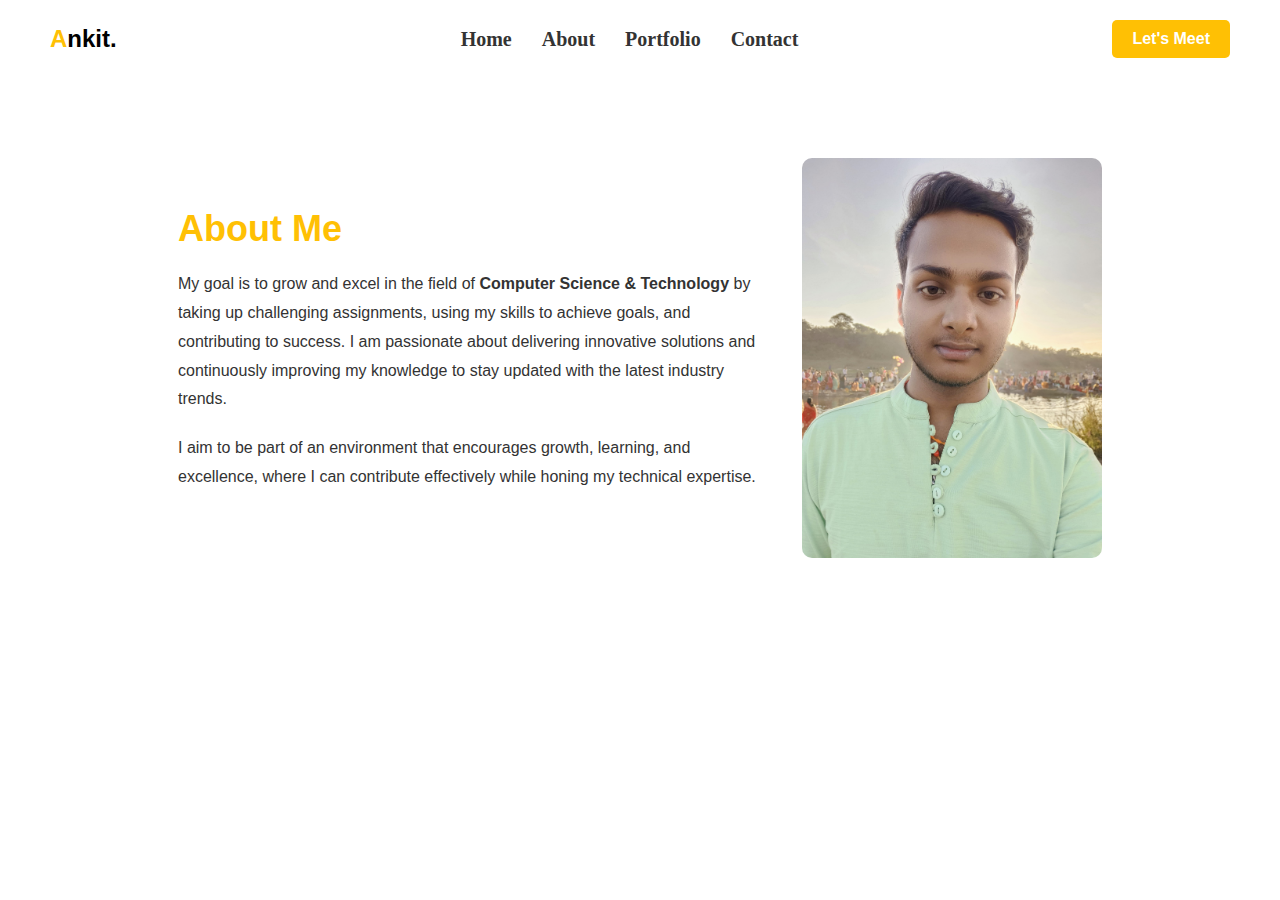
<file: about/index.html>
<!DOCTYPE html>
<html lang="en">
<head>
  <meta charset="UTF-8">
  <meta name="viewport" content="width=device-width, initial-scale=1.0">
  <title>About - Ankit</title>
  <link rel="shortcut icon" href="../image/port-60px.png" type="image/x-icon">
  <link rel="stylesheet" href="https://cdnjs.cloudflare.com/ajax/libs/font-awesome/4.7.0/css/font-awesome.min.css">
  <link rel="stylesheet" href="style.css">
</head>
<body>
  <header>
    <div class="logo">A<span>nkit.</span></div>
    <nav>
      <ul>
        <li><a href="../home/index.html">Home</a></li>
        <li><a href="../about/index.html">About</a></li>
        <li><a href="../portfolio/index.html">Portfolio</a></li>
        <li><a href="../contact/index.html">Contact</a></li>
      </ul>
    </nav>
    <a href="#" class="btn-primary">Let's Meet</a>
  </header>
  <section class="about-section">
    <div class="about-content">
      <h1>About Me</h1>
      <p>My goal is to grow and excel in the field of <strong>Computer Science & Technology</strong> by taking up
        challenging assignments, using my skills to achieve goals, and contributing to success. I am passionate about
        delivering innovative solutions and continuously improving my knowledge to stay updated with the latest industry
        trends.</p>
      <p>I aim to be part of an environment that encourages growth, learning, and excellence, where I can contribute
        effectively while honing my technical expertise.</p>
    </div>
    <div class="about-img">
      <img src="../image/ankit.jpg" alt="About Image">
    </div>
  </section>
</body>
</html>
</file>
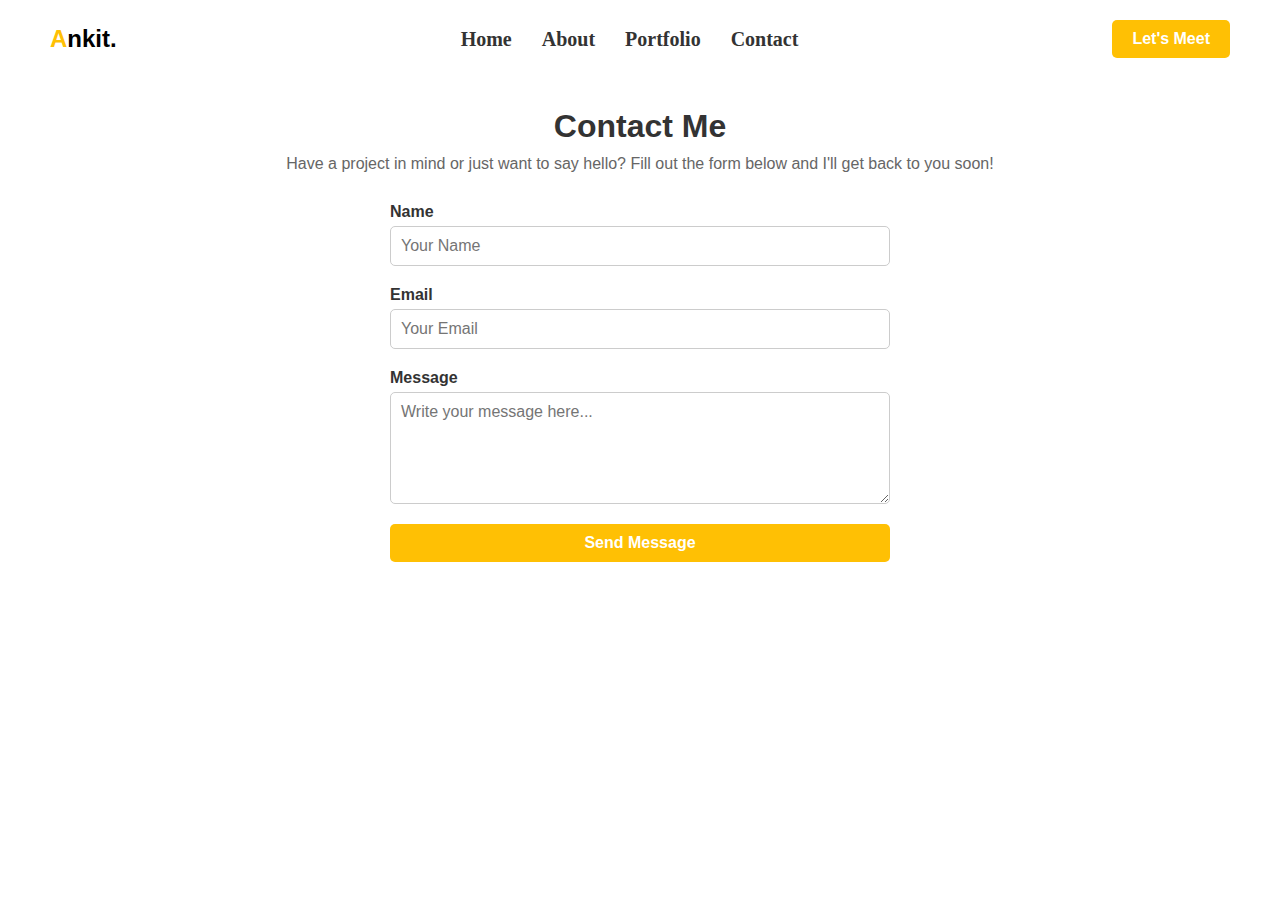
<file: contact/index.html>
<!DOCTYPE html>
<html lang="en">
<head>
  <meta charset="UTF-8">
  <meta name="viewport" content="width=device-width, initial-scale=1.0">
  <title>Portfolio</title>
  <link rel="stylesheet" href="style.css">
  <link rel="shortcut icon" href="../image/port-60px.png" type="image/x-icon">
  <link rel="stylesheet" href="https://cdnjs.cloudflare.com/ajax/libs/font-awesome/4.7.0/css/font-awesome.min.css">
</head>
<body>
  <header>
    <div class="logo">A<span>nkit.</span></div>
    <nav>
      <ul>
        <li><a href="../home/index.html">Home</a></li>
        <li><a href="../about/index.html">About</a></li>
        <li><a href="../portfolio/index.html">Portfolio</a></li>
        <li><a href="../contact/index.html">Contact</a></li>
      </ul>
    </nav>
    <a href="#" class="btn-primary">Let's Meet</a>
  </header>
  <section class="contact">
    <h2>Contact Me</h2>
    <p>Have a project in mind or just want to say hello? Fill out the form below and I'll get back to you soon!</p>
    <form action="#" method="post">
      <label for="name">Name</label>
      <input type="text" id="name" name="name" placeholder="Your Name" required>
      <label for="email">Email</label>
      <input type="email" id="email" name="email" placeholder="Your Email" required>
      <label for="message">Message</label>
      <textarea id="message" name="message" rows="5" placeholder="Write your message here..." required></textarea>
      <button type="submit">Send Message</button>
    </form>
  </section>
</body>
</html>
</file>
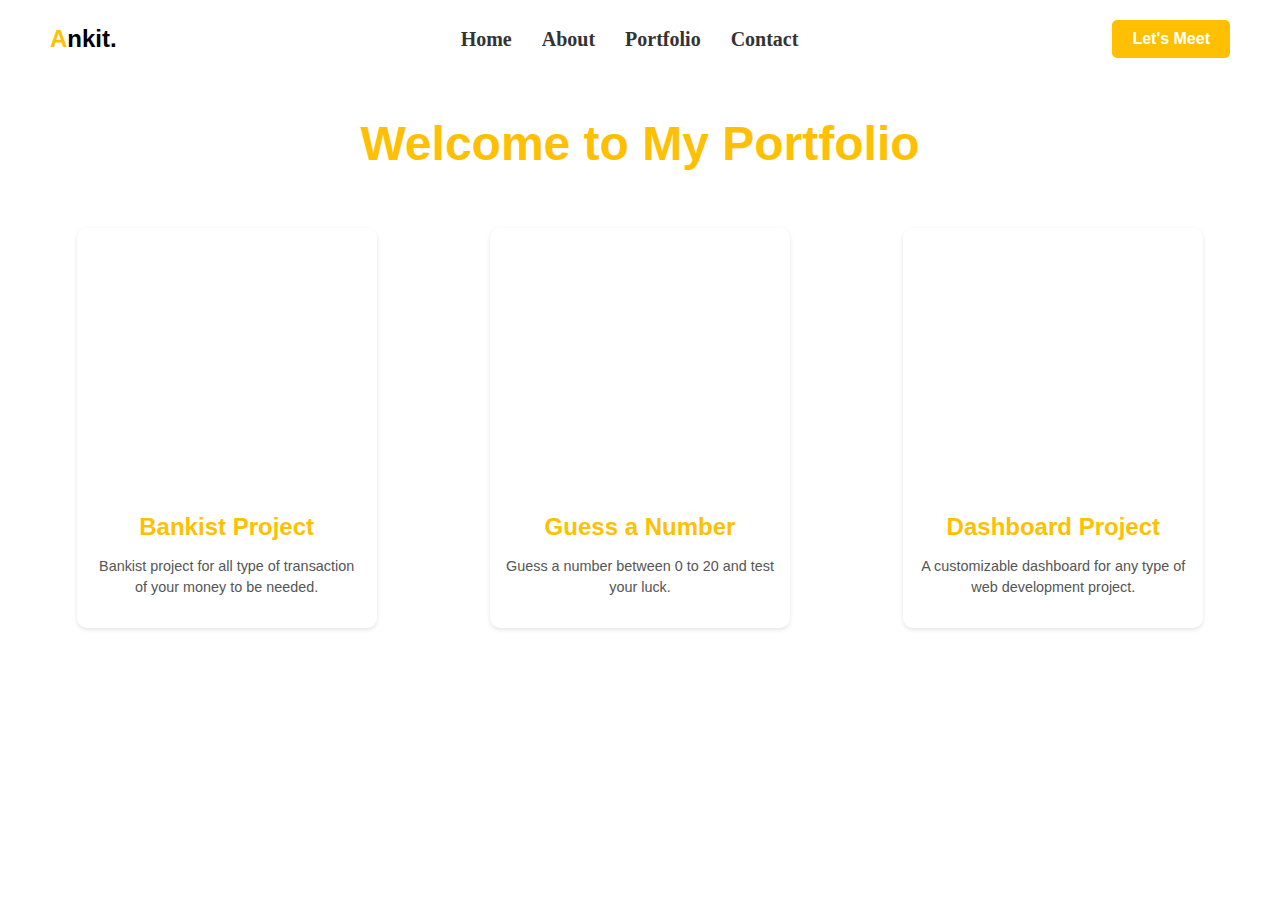
<file: portfolio/index.html>
<!DOCTYPE html>
<html lang="en">
<head>
  <meta charset="UTF-8">
  <meta name="viewport" content="width=device-width, initial-scale=1.0">
  <title>Portfolio Page</title>
  <link rel="shortcut icon" href="../image/port-60px.png" type="image/x-icon">
  <link rel="stylesheet" href="style.css">
</head>
<body>
  <header>
    <div class="logo">A<span>nkit.</span></div>
    <nav>
      <ul>
        <li><a href="../home/index.html">Home</a></li>
        <li><a href="../about/index.html">About</a></li>
        <li><a href="../portfolio/index.html">Portfolio</a></li>
        <li><a href="../contact/index.html">Contact</a></li>
      </ul>
    </nav>
    <a href="#" class="btn-primary">Let's Meet</a>
  </header>
  <section class="con-01">
    <h1>Welcome to My Portfolio</h1>
  </section>
  <section class="projects">
    <div class="project-card">
      <iframe src="https://bankist-umpire.netlify.app/" title="Bankist Project"
        style="width: 100%; height: 65%; border: none; border-radius: 8px;">
      </iframe>
      <h3>Bankist Project</h3>
      <p class="project-description">
        Bankist project for all type of transaction of your money to be needed.
      </p>
    </div>
    <div class="project-card">
      <iframe src="https://guess-number-umpire.netlify.app/" title="Guess a Number Project"
        style="width: 100%; height: 65%; border: none; border-radius: 8px;">
      </iframe>
      <h3>Guess a Number</h3>
      <p class="project-description">
        Guess a number between 0 to 20 and test your luck.
      </p>
    </div>
    <div class="project-card">
      <iframe src="https://dashboard-sigma-bice.vercel.app/" title="Dashboard Project"
        style="width: 100%; height: 65%; border: none; border-radius: 8px;">
      </iframe>
      <h3>Dashboard Project</h3>
      <p class="project-description">
        A customizable dashboard for any type of web development project.
      </p>
    </div>
  </section>
</body>
</html>
</file>
<file: about/style.css>
* {
  margin: 0;
  padding: 0;
  box-sizing: border-box;
  font-family: "Poppins", sans-serif;
}
body {
  background-color: #ffffff;
  color: #333;
}
header {
  display: flex;
  justify-content: space-between;
  align-items: center;
  padding: 20px 50px;
  background-color: #fff;
}
.logo {
  font-size: 24px;
  font-weight: 700;
  color: #ffc004;
}
.logo span {
  color: #000;
}
nav ul {
  display: flex;
  list-style: none;
}
nav ul li {
  margin-left: 30px;
}
nav ul li a {
  font-family: "Trade Winds", serif;
  font-style: normal;
  font-size: 20px;
  text-decoration: none;
  color: #333;
  font-weight: 800;
  transition: color 0.3s ease;
}
nav ul li a:hover {
  color: #ffc004;
}
.btn-primary {
  background-color: #ffc004;
  color: white;
  padding: 10px 20px;
  text-decoration: none;
  border-radius: 5px;
  font-weight: 600;
  transition: background-color 0.3s ease;
}
.btn-primary:hover {
  opacity: 0.7;
}
.about-section {
  display: flex;
  justify-content: center;
  align-items: center;
  padding: 50px;
  background-color: #fff;
  margin: 30px auto;
  width: 80%;
  border-radius: 10px;
}
.about-content {
  max-width: 600px;
  margin-right: 30px;
}
.about-content h1 {
  font-size: 36px;
  margin-bottom: 20px;
  color: #ffc004;
}
.about-content p {
  line-height: 1.8;
  font-size: 16px;
  margin-bottom: 20px;
}
.about-img img {
  width: 300px;
  height: auto;
  border-radius: 10px;
}
</file>
<file: contact/style.css>
* {
  margin: 0;
  padding: 0;
  box-sizing: border-box;
  font-family: 'Poppins', sans-serif;
}
body {
  background-color: #ffffff;
  color: #333;
}
header {
  display: flex;
  justify-content: space-between;
  align-items: center;
  padding: 20px 50px;
  background-color: #fff;
}
.logo {
  font-size: 24px;
  font-weight: 700;
  color: #ffc004;
}
.logo span {
  color: #000;
}
nav ul {
  display: flex;
  list-style: none;
}
nav ul li {
  margin-left: 30px;
}
nav ul li a {
  font-family: "Trade Winds", serif;
  font-style: normal;
  font-size: 20px;
  text-decoration: none;
  color: #333;
  font-weight: 800;
  transition: color 0.3s ease;
}
nav ul li a:hover {
  color: #ffc004;
}
.btn-primary {
  background-color: #ffc004;
  color: white;
  padding: 10px 20px;
  text-decoration: none;
  border-radius: 5px;
  font-weight: 600;
  transition: background-color 0.3s ease;
}
.btn-primary:hover {
  opacity: 0.7;
}
section.contact {
  display: flex;
  flex-direction: column;
  align-items: center;
  background-color: #fff;
  margin-top: 30px;
  border-radius: 10px;
}
.contact h2 {
  font-size: 32px;
  color: #333;
  margin-bottom: 10px;
  text-align: center;
}
.contact p {
  font-size: 16px;
  color: #666;
  margin-bottom: 30px;
  text-align: center;
}
form {
  display: flex;
  flex-direction: column;
  width: 100%;
  max-width: 500px;
}
form label {
  margin-bottom: 5px;
  font-weight: 600;
  color: #333;
}
form input,
form textarea {
  margin-bottom: 20px;
  padding: 10px;
  border: 1px solid #ccc;
  border-radius: 5px;
  font-size: 16px;
}
form input:focus,
form textarea:focus {
  outline: none;
  border-color: #ffc004;
}
form button {
  background-color: #ffc004;
  color: #fff;
  border: none;
  padding: 10px 20px;
  font-size: 16px;
  font-weight: 600;
  border-radius: 5px;
  cursor: pointer;
  transition: background-color 0.3s ease;
}
form button:hover {
  background-color: #ffc004;
}
</file>
<file: portfolio/style.css>
* {
  margin: 0;
  padding: 0;
  box-sizing: border-box;
  font-family: 'Poppins', sans-serif;
}
body {
  background-color: #ffffff;
  color: #333;
}
header {
  display: flex;
  justify-content: space-between;
  align-items: center;
  padding: 20px 50px;
  background-color: #fff;
  box-shadow: 0px 2px 10px rgba(0, 0, 0, 0.1);
}
.logo {
  font-size: 24px;
  font-weight: 700;
  color: #ffc004;
}
.logo span {
  color: #000;
}
nav ul {
  display: flex;
  list-style: none;
}
nav ul li {
  margin-left: 30px;
}
nav ul li a {
  font-family: "Trade Winds", serif;
  font-style: normal;
  font-size: 20px;
  text-decoration: none;
  color: #333;
  font-weight: 800;
  transition: color 0.3s ease;
}
nav ul li a:hover {
  color: #ffc004;
}
.btn-primary {
  background-color: #ffc004;
  color: white;
  padding: 10px 20px;
  text-decoration: none;
  border-radius: 5px;
  font-weight: 600;
  transition: background-color 0.3s ease;
}
.btn-primary:hover {
  opacity: 0.7;
}
body::-webkit-scrollbar {
  display: none;
}
iframe::-webkit-scrollbar {
  display: none;
}
body {
  -ms-overflow-style: none;
  scrollbar-width: none;
}
.con-01 {
  display: flex;
  align-items: center;
  justify-content: center;
  text-align: center;
  height: 130px;
  background-color: #ffffff;

}
.con-01 h1 {
  font-size: 3rem;
  color: #ffc004;
}
.projects {
  display: flex;
  justify-content: space-around;
  padding: 20px;
}
.project-card {
  background-color: #fff;
  box-shadow: 0 2px 4px rgba(0, 0, 0, 0.1);
  width: 300px;
  height: 400px;
  text-align: center;
  padding: 15px;
  overflow: hidden;
  border-radius: 10px;
}
.project-card h3 {
  margin: 15px 0;
  font-size: 1.5rem;
  color: #ffc004;
}
.project-card iframe {
  width: 100%;
  height: 70%;
  border: none;
  overflow: hidden;
  margin-bottom: 10px;
}
.project-card p {
  font-size: 0.9rem;
  color: #555;
}
.project-description {
  font-size: 14px;
  color: #555;
  margin-top: 10px;
  line-height: 1.5;
}
iframe:focus {
  outline: none;
  overflow: hidden;
}
iframe[seamless] {
  display: block;
  overflow: hidden;
}
</file>
